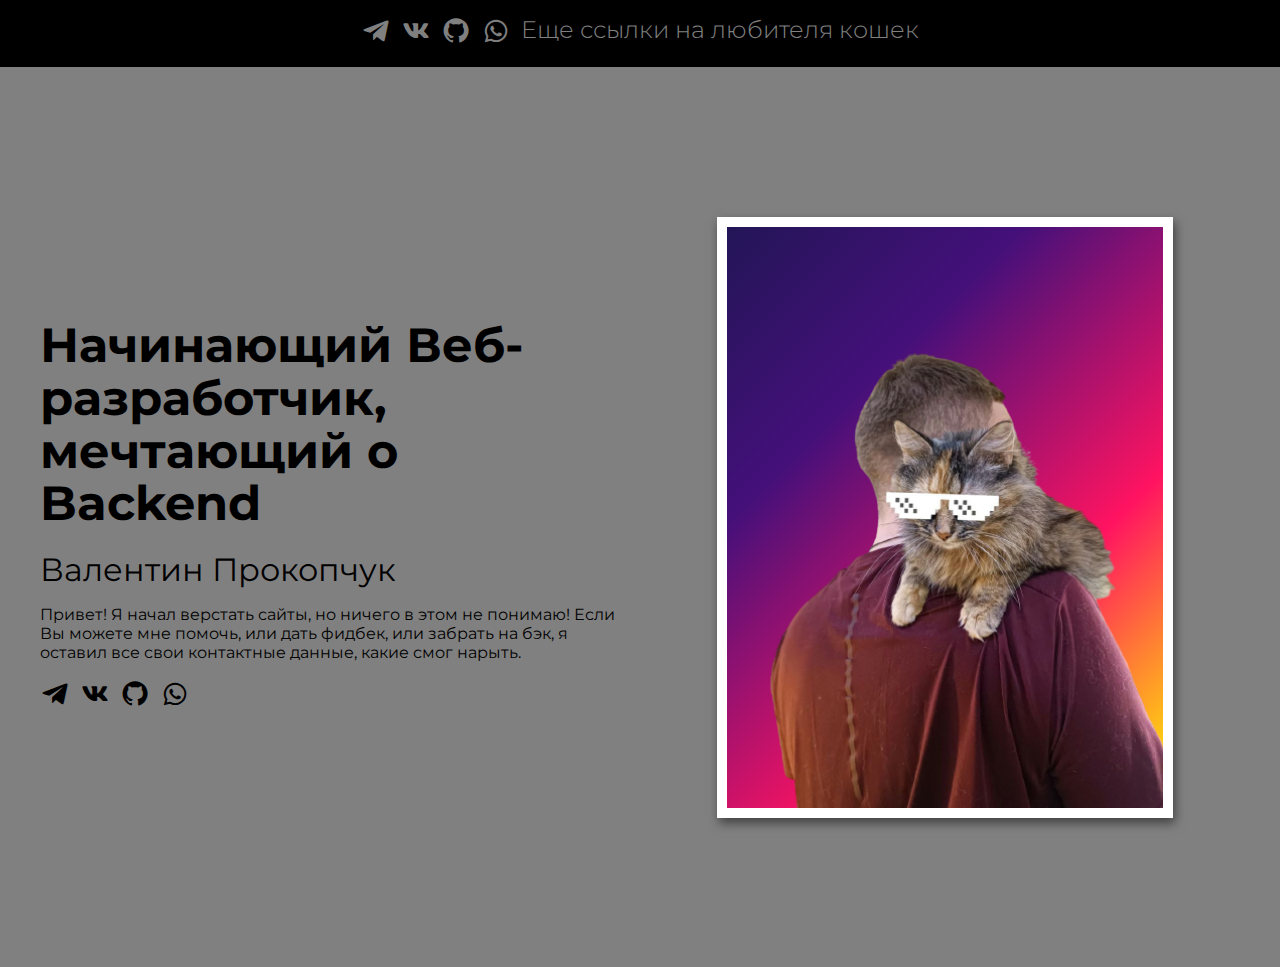
<file: index.html>
<!DOCTYPE html>
<html lang="ru">
  <head>
    <meta charset="UTF-8" />
    <meta http-equiv="X-UA-Compatible" content="IE=edge" />
    <meta name="viewport" content="width=device-width, initial-scale=1.0" />
    <title>Hello!</title>
    <!-- стили -->
    <link rel="stylesheet" href="./css/index.css" />
    <!-- Шрифт решил добавить -->
    <!-- подключал сам -->
    <link rel="preconnect" href="https://fonts.googleapis.com" />
    <link rel="preconnect" href="https://fonts.gstatic.com" crossorigin />
    <link
      href="https://fonts.googleapis.com/css2?family=Montserrat:wght@300&display=swap"
      rel="stylesheet"
    />
    <!-- Иконки с боксайконс -->
    <link
      href="https://unpkg.com/boxicons@2.1.4/css/boxicons.min.css"
      rel="stylesheet"
    />
  </head>
  <body>
    <!-- Сразу скажу, делал по туториалу, из него вынес кейфреймы -->
    <!-- Сегодня флексбоксы буду изучать) -->
    <header class="header">
      <div class="hero__links__head">
        <a
          href="https://t.me/I_d_Smoke_Pipe_If_IWas_Developer"
          class="hero__link__head"
        >
          <i class="bx bxl-telegram"></i>
        </a>
        <a href="https://vk.com/pro___val" class="hero__link__head">
          <i class="bx bxl-vk"></i>
        </a>
        <a
          href="https://github.com/Prokopchuk-Valentin"
          class="hero__link__head"
        >
          <i class="bx bxl-github"></i>
        </a>
        <a href="https://wa.me/+79199317780" class="hero__link__head">
          <i class="bx bxl-whatsapp"></i>
        </a>
        <a href="./index2.html" class="header__logo logo">
          Еще ссылки на любителя кошек</a
        >
      </div>
    </header>
    <!-- я же сделяль, пожалуйста, оцени 2 сайт, я его сам делал с нуля -->
    <!-- сам я делал верхушку, туда отправил ссылки и второй сайт -->
    <!-- некоторые штуки я сам уже пытался подкручивать) -->
    <!-- Обязательно оцени 2 сайт!) -->
    <!-- стили проверил, не ругается) -->

    <div class="hero">
      <div class="container hero__container">
        <div class="hero__about">
          <h1 class="hero__title">
            Начинающий Веб-разработчик, мечтающий о Backend
          </h1>
          <h2 class="hero__subtitle">Валентин Прокопчук</h2>
          <p class="hero__description">
            Привет! Я начал верстать сайты, но ничего в этом не понимаю! Если Вы
            можете мне помочь, или дать фидбек, или забрать на бэк, я оставил
            все свои контактные данные, какие смог нарыть.
          </p>
          <div class="hero__links">
            <a
              href="https://t.me/I_d_Smoke_Pipe_If_IWas_Developer"
              class="hero__link"
            >
              <i class="bx bxl-telegram"></i>
            </a>
            <a href="https://vk.com/pro___val" class="hero__link">
              <i class="bx bxl-vk"></i>
            </a>
            <a href="https://github.com/Prokopchuk-Valentin" class="hero__link">
              <i class="bx bxl-github"></i>
            </a>
            <a href="https://wa.me/+79199317780" class="hero__link">
              <i class="bx bxl-whatsapp"></i>
            </a>
          </div>
        </div>

        <div class="hero__box">
          <img
            class="hero__box-img"
            src="images1/photo_2023-06-07_17.59.42-removebg-preview.png"
            alt=""
          />
        </div>
      </div>
    </div>
  </body>
</html>
</file>
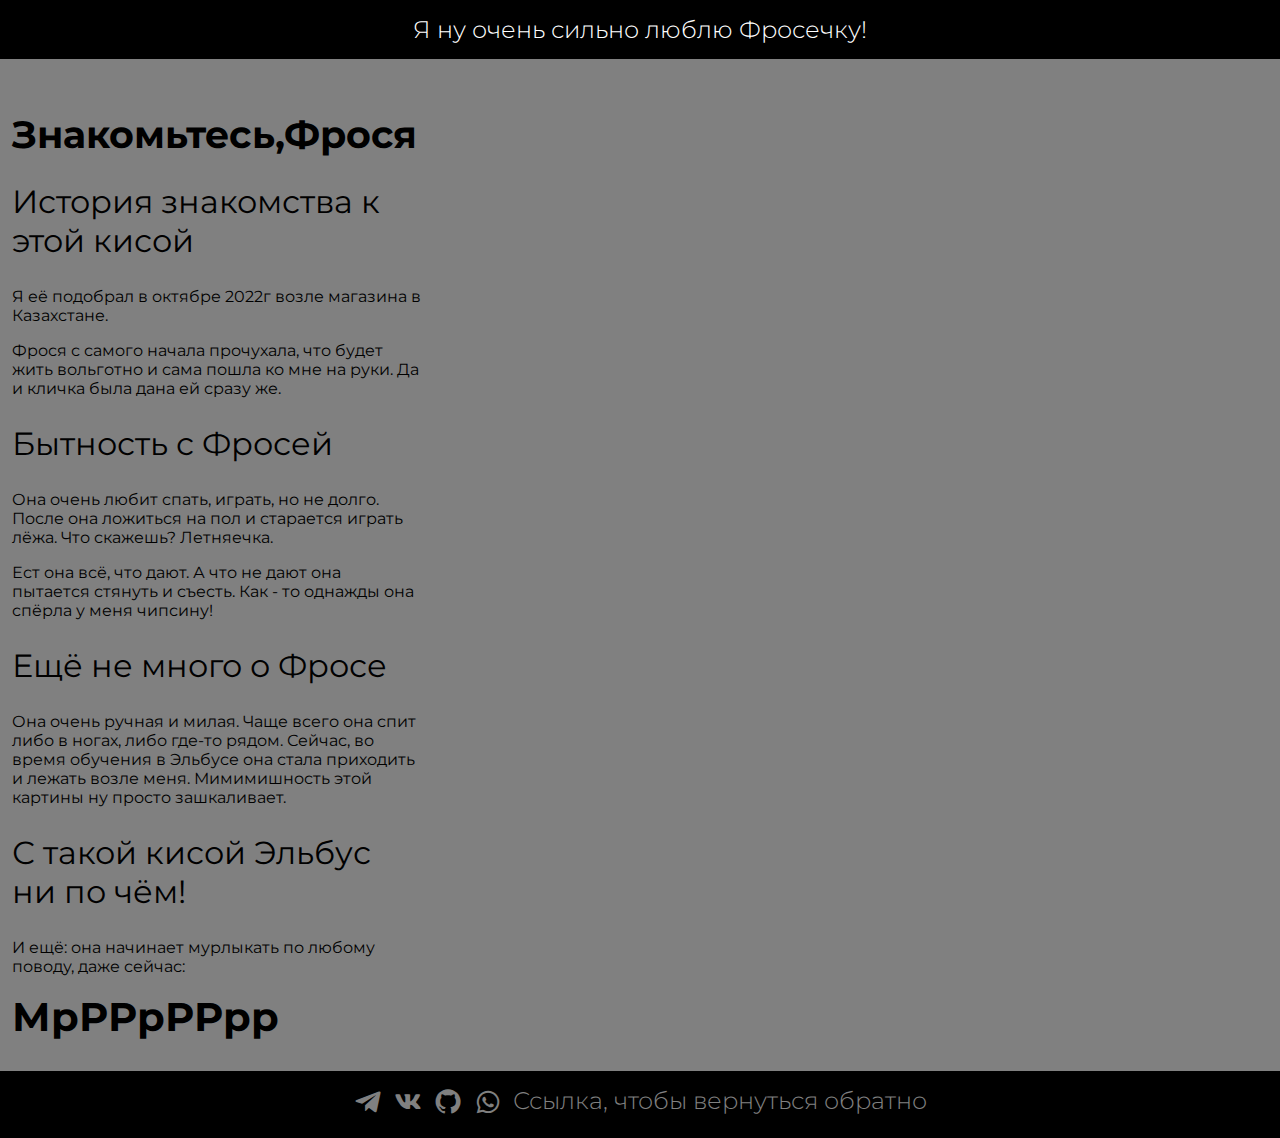
<file: index2.html>
<!DOCTYPE html>
<html lang="ru">
  <head>
    <meta charset="UTF-8" />
    <meta http-equiv="X-UA-Compatible" content="IE=edge" />
    <meta name="viewport" content="width=device-width, initial-scale=1.0" />
    <title>My kitty</title>
    <!-- можно было бы еще сверху иконку, но я уже не стал запариваться, нужно идти дальше -->
    <!-- подключаю стили -->
    <link rel="stylesheet" href="./css/index2.css" />
    <!-- Мне так шрифты тут понрааавились -->
    <link rel="preconnect" href="https://fonts.googleapis.com" />
    <link rel="preconnect" href="https://fonts.gstatic.com" crossorigin />
    <link
      href="https://fonts.googleapis.com/css2?family=Montserrat:wght@300&display=swap"
      rel="stylesheet"
    />
    <!-- Иконки с боксайконс -->
    <!-- это уже сам подключал, кстати) -->
    <link
      href="https://unpkg.com/boxicons@2.1.4/css/boxicons.min.css"
      rel="stylesheet"
    />
  </head>
  <body>
    <!-- asso - это жопка, кличка Фроси) -->
    <header>Я ну очень сильно люблю <span class="asso">Фросечку</span>!</header>
    <!-- Я изначально видел и понимал, что это делается через таблицу, поэтому вот -->
    <!-- здесь проблем у меня не составило -->
    <table>
      <tr>
        <!-- тут дальше текст -->
        <!-- Обязательно тыкни на Эльбрус!) -->
        <!-- Градиент у Фроси- это её цвета, такая фишка) -->
        <td id="ione" rowspan="5">
          <h1 class="super__title">
            Знакомьтесь,<span class="asso">Фрося</span>
          </h1>
          <h2 class="twotitle">История знакомства к этой кисой</h2>
          <p class="about">
            Я её подобрал в октябре 2022г возле магазина в Казахстане.
          </p>
          <p class="about">
            <span class="asso">Фрося</span> с самого начала прочухала, что будет
            жить вольготно и сама пошла ко мне на руки. Да и кличка была дана ей
            сразу же.
          </p>
          <h2 class="twotitle">Бытность с <span class="asso">Фросей</span></h2>
          <p class="about">
            Она очень любит спать, играть, но не долго. После она ложиться на
            пол и старается играть лёжа. Что скажешь? Летняечка.
          </p>
          <p class="about">
            Ест она всё, что дают. А что не дают она пытается стянуть и съесть.
            Как - то однажды она спёрла у меня чипсину!
          </p>
          <h2 class="twotitle">
            Ещё не много о <span class="asso">Фросе</span>
          </h2>
          <p class="about">
            Она очень ручная и милая. Чаще всего она спит либо в ногах, либо
            где-то рядом. Сейчас, во время обучения в
            <span class="elb">Эльбусе</span> она стала приходить и лежать возле
            меня. Мимимишность этой картины ну просто зашкаливает.
          </p>
          <h2 class="twotitle">
            С такой кисой <span class="elb">Эльбус</span> ни по чём!
          </h2>
          <p class="about">
            И ещё: она начинает мурлыкать по любому поводу, даже сейчас:
          </p>
          <div class="Iam">
            <!-- Пожалуйста, не ругайся на <b>) Брал снипет, он без него просто не работает(((((( -->
            <!-- я с ним провозился 2 часа и со стилями, работает почему-то только так(((( -->
            <b>
              <div class="innerIam mrr">
                МрРРрРРрр<br />
                МррРрррРРРрр<br />
                МрРРррРРРРррр<br />
                МрРрРРррРРРррр<br />
                МрРРрРРрр
              </div>
            </b>
          </div>
        </td>

        <!-- я здесь всё напишу) проблема с параметрами, как сделать ширину картинки в пикселях меньше ?-->
        <!-- width: ; height: ; как их сделать по %, чтобы они еще и не ужимали картинку в пикселях?) -->
      </tr>
      <tr>
        <!-- ну как же я кайфанул, когда бекграунд начал меняться))) -->
        <!-- как еще можно анимацию с пролистыванием делать -->
        <td id="i1"><div id="i11"></div></td>
        <td id="i2"><div id="i22"></div></td>
      </tr>
      <tr>
        <td id="i3"><div id="i33"></div></td>
        <td id="i4"><div id="i44"></div></td>
      </tr>
    </table>
    <!-- в низ добавил ссылочки и переходик) -->
    <footer>
      <div class="hero__links__head">
        <a
          href="https://t.me/I_d_Smoke_Pipe_If_IWas_Developer"
          class="hero__link__head"
        >
          <i class="bx bxl-telegram"></i>
        </a>
        <a href="https://vk.com/pro___val" class="hero__link__head">
          <i class="bx bxl-vk"></i>
        </a>
        <a
          href="https://github.com/Prokopchuk-Valentin"
          class="hero__link__head"
        >
          <i class="bx bxl-github"></i>
        </a>
        <a href="https://wa.me/+79199317780" class="hero__link__head">
          <i class="bx bxl-whatsapp"></i>
        </a>
        <a href="./index.html" class="header__logo logo">
          Ссылка, чтобы вернуться обратно</a
        >
      </div>
    </footer>
  </body>
</html>
</file>
<file: css/index.css>
body {
  margin: 0;
  font-family: "Montserrat", sans-serif;
  background-color: gray;
}

*,
::before,
::after {
  box-sizing: border-box;
}

img {
  width: 100%;
  height: 100%;
}

h1,
h2,
h3 {
  margin: 0;
}

.header {
  width: 100%;
  padding: 15px 0;
  text-align: center;
  font-size: 24px;
  font-weight: 300;
  color: gray;
  background-color: black;
  text-align: center;
}

.hero__links__head {
  display: flex;
  text-align: center;
  justify-content: center;
}

.hero__link__head {
  margin-right: 10px;
  font-size: 30px;
  color: gray;
  transition: 0.3s;
}

.hero__link__head:hover {
  color: white;
  font-size: 35px;
}

.header__logo {
  color: inherit;
  text-decoration: none;
  transition: 0.3s;
}

.header__logo:hover {
  color: white;
  /* cursor: pointer; */
  font-size: 26px;
}

.hero {
  min-height: 100vh;
  display: flex;
  justify-content: center;
  align-items: center;
}

.container {
  max-width: 1230px;
  width: 100%;
  margin: 0 auto;
  padding: 0 15px;
}

.hero__container {
  display: grid;
  grid-template-columns: repeat(auto-fit, minmax(290px, 1fr));
  display: grid;
  gap: 20px;
}

.hero__about {
  display: flex;
  flex-direction: column;
  justify-content: center;
}

.hero__title {
  margin-bottom: 20px;
  font-size: 48px;
  line-height: 1.1;
}

.hero__subtitle {
  font-size: 32px;
  font-weight: 400;
}

/* .hero__subtitle:hover {
color: orange;
font-size: 48px;
} */

.hero__links {
  display: flex;
}

.hero__link {
  margin-right: 10px;
  font-size: 30px;
  color: black;
  transition: 0.3s;
}

.hero__link:hover {
  color: darkorchid;
  font-size: 35px;
}
.hero__box {
  max-width: 500px;
  justify-self: center;
  overflow: hidden;

  /* background-image: linear-gradient(to top, #30cfd0 0%, #330867 100%); */
  /* background-image: linear-gradient(to right, #eea2a2 0%, #bbc1bf 19%, #57c6e1 42%, #b49fda 79%, #7ac5d8 100%); */
  /* background-image: linear-gradient(to top, #b224ef 0%, #7579ff 100%); */
  background-image: linear-gradient(
    -225deg,
    #231557 0%,
    #44107a 29%,
    #ff1361 67%,
    #fff800 100%
  );
  /* потыкай, какой тебе предпочтительнее */

  border: 10px solid #fff;
  box-shadow: 2px 5px 10px rgba(0, 0, 0, 0.5);
  animation: img-animate 5s infinite alternate;
}

.hero__box-img {
  animation: img-bg 5s infinite alternate;
}

@keyframes img-animate {
  0% {
    border-radius: 33% 67% 39% 61% / 68% 11% 89% 32%;
  }

  40% {
    border-radius: 35% 65% 71% 29% / 32% 70% 30% 68%;
  }

  60% {
    border-radius: 78% 22% 14% 86% / 67% 23% 77% 33%;
  }

  100% {
    border-radius: 74% 26% 71% 29% / 66% 70% 30% 34%;
  }
}

@keyframes img-bg {
  from {
    backdrop-filter: hue-rotate(0);
  }

  to {
    backdrop-filter: hue-rotate(90deg);
  }
}

@media screen and (max-width: 978px) {
  .hero {
    padding-top: 30px;
  }
  .hero__container {
    row-gap: 20px;
  }
  .hero__title {
    font-size: 28px;
    margin-bottom: 10px;
  }
  .hero__subtitle {
    font-size: 22px;
    font-weight: 400;
  }
  .hero__description {
    font-size: 14px;
  }
  .hero__about {
    text-align: center;
  }
  .hero__links {
    justify-content: center;
  }
  .hero__box {
    max-width: 350px;
  }
}
</file>
<file: css/index2.css>
body {
  background-color: gray;
  background-repeat: no-repeat;
  background-size: cover;
  margin: 0;
  font-family: "Montserrat", sans-serif;
}

/* tr, td, table{
     border: 4px solid black;
     box-shadow: 10px;
 } */

header {
  width: 100%;
  padding: 15px 0;
  text-align: center;
  font-size: 24px;
  font-weight: 300;
  color: white;
  background-color: black;
  text-align: center;
}
footer {
  width: 100%;
  padding: 15px 0;
  text-align: center;
  font-size: 24px;
  font-weight: 300;
  color: white;
  background-color: black;
  text-align: center;
}

#ione {
  width: 400px;
  padding: 0px 10px;
}
.super__title {
  margin-bottom: 20px;
  font-size: 38px;
  line-height: 1.1;
}

.twotitle {
  font-size: 32px;
  font-weight: 400;
}

/* .about{
     font-size: 24px;
     font-weight: 400;
 } */

#i11 {
  /* background-image: url("../images/1.png"); */
  width: 500px;
  height: 500px;
  animation: img-animate1 19s infinite alternate;
  border-radius: 10% 10% 10% 10% / 10% 10% 10% 10%;
}
#i22 {
  width: 500px;
  height: 500px;
  animation: img-animate2 21s infinite alternate;
  border-radius: 10% 10% 10% 10% / 10% 10% 10% 10%;
}

#i33 {
  width: 500px;
  height: 500px;
  animation: img-animate3 18s infinite alternate;
  border-radius: 10% 10% 10% 10% / 10% 10% 10% 10%;
}
#i44 {
  width: 500px;
  height: 500px;
  animation: img-animate4 20s infinite alternate;
  border-radius: 10% 10% 10% 10% / 10% 10% 10% 10%;
}

@keyframes img-animate1 {
  0% {
    background-image: url("../images2/1.png");
  }

  40% {
    background-image: url("../images2/2.png");
  }

  60% {
    background-image: url("../images2/3.png");
  }

  100% {
    background-image: url("../images2/5.png");
  }
}

@keyframes img-animate2 {
  0% {
    background-image: url("../images2/6.png");
  }

  40% {
    background-image: url("../images2/7.png");
  }

  60% {
    background-image: url("../images2/8.png");
  }

  100% {
    background-image: url("../images2/9.png");
  }
}
@keyframes img-animate3 {
  0% {
    background-image: url("../images2/10.png");
  }

  40% {
    background-image: url("../images2/11.png");
  }

  60% {
    background-image: url("../images2/12.png");
  }

  100% {
    background-image: url("../images2/13.png");
  }
}
@keyframes img-animate4 {
  0% {
    background-image: url("../images2/14.png");
  }

  40% {
    background-image: url("../images2/15.png");
  }

  60% {
    background-image: url("../images2/16.png");
  }

  100% {
    background-image: url("../images2/7.png");
  }
}

.hero__links__head {
  display: flex;
  text-align: center;
  justify-content: center;
}

.hero__link__head {
  margin-right: 10px;
  font-size: 30px;
  color: gray;
  transition: 0.3s;
}

.hero__link__head:hover {
  color: white;
  font-size: 35px;
}

.header__logo {
  color: inherit;
  text-decoration: none;
  transition: 0.3s;
  color: gray;
}

.header__logo:hover {
  color: white;
  /* cursor: pointer; */
  font-size: 26px;
}

.elb {
  transition: 0.3s;
}
.elb:hover {
  color: rgb(170, 0, 255);

  cursor: pointer;
}

.mrr {
  transition: 0.3s;
}

.asso:hover {
  background: linear-gradient(
    90deg,
    #794929,
    #000000,
    #c0b9b982,
    #494949,
    #ac7f49
  );
  background-size: 200% auto;
  background-clip: text;
  -webkit-background-clip: text;
  -webkit-text-fill-color: transparent;
  animation: textflow 5s linear infinite;
}

.mrr:hover {
  /* color: #ac7f49 */
  background: linear-gradient(
    90deg,
    #794929,
    #000000,
    #c0b9b982,
    #494949,
    #ac7f49
  );
  background-size: 200% auto;
  background-clip: text;
  -webkit-background-clip: text;
  -webkit-text-fill-color: transparent;
  animation: textflow 5s linear infinite;
}
@keyframes textflow {
  from {
    background-position: 0% center;
  }
  to {
    background-position: 200% center;
  }
}

.Iam {
  /* padding: 2em 5em; */
  font: normal 40px/50px Montserrat, sans-serif;
  /* color: #999; */
}
.Iam p {
  height: 50px;
  float: left;
  margin-right: 0.3em;
}
.Iam b {
  float: left;
  overflow: hidden;
  position: relative;
  height: 50px;
  /* top: 40px; */
}
.Iam .innerIam {
  display: inline-block;
  /* color: #e74c3c; */
  position: relative;
  /* white-space: nowrap; */
  top: 0;
  /* left: 0; */

  /*animation*/
  -webkit-animation: move 5s;
  -moz-animation: move 5s;
  -ms-animation: move 5s;
  -o-animation: move 5s;
  animation: move 5s;
  /*animation-iteration-count*/
  -webkit-animation-iteration-count: infinite;
  -moz-animation-iteration-count: infinite;
  -ms-animation-iteration-count: infinite;
  -o-animation-iteration-count: infinite;
  animation-iteration-count: infinite;
  /*animation-delay*/
  -webkit-animation-delay: 1s;
  -moz-animation-delay: 1s;
  -ms-animation-delay: 1s;
  -o-animation-delay: 1s;
  animation-delay: 1s;
}
@keyframes move {
  0% {
    top: 0px;
  }
  20% {
    top: -50px;
  }
  40% {
    top: -100px;
  }
  60% {
    top: -150px;
  }
  80% {
    top: -200px;
  }
}

@-webkit-keyframes move {
  0% {
    top: 0px;
  }
  20% {
    top: -50px;
  }
  40% {
    top: -100px;
  }
  60% {
    top: -150px;
  }
  80% {
    top: -200px;
  }
}
@-moz-keyframes move {
  0% {
    top: 0px;
  }
  20% {
    top: -50px;
  }
  40% {
    top: -100px;
  }
  60% {
    top: -150px;
  }
  80% {
    top: -200px;
  }
}
@-o-keyframes move {
  0% {
    top: 0px;
  }
  20% {
    top: -50px;
  }
  40% {
    top: -100px;
  }
  60% {
    top: -150px;
  }
  80% {
    top: -200px;
  }
}
@keyframes move {
  0% {
    top: 0px;
  }
  20% {
    top: -50px;
  }
  40% {
    top: -100px;
  }
  60% {
    top: -150px;
  }
  80% {
    top: -200px;
  }
}
</file>
